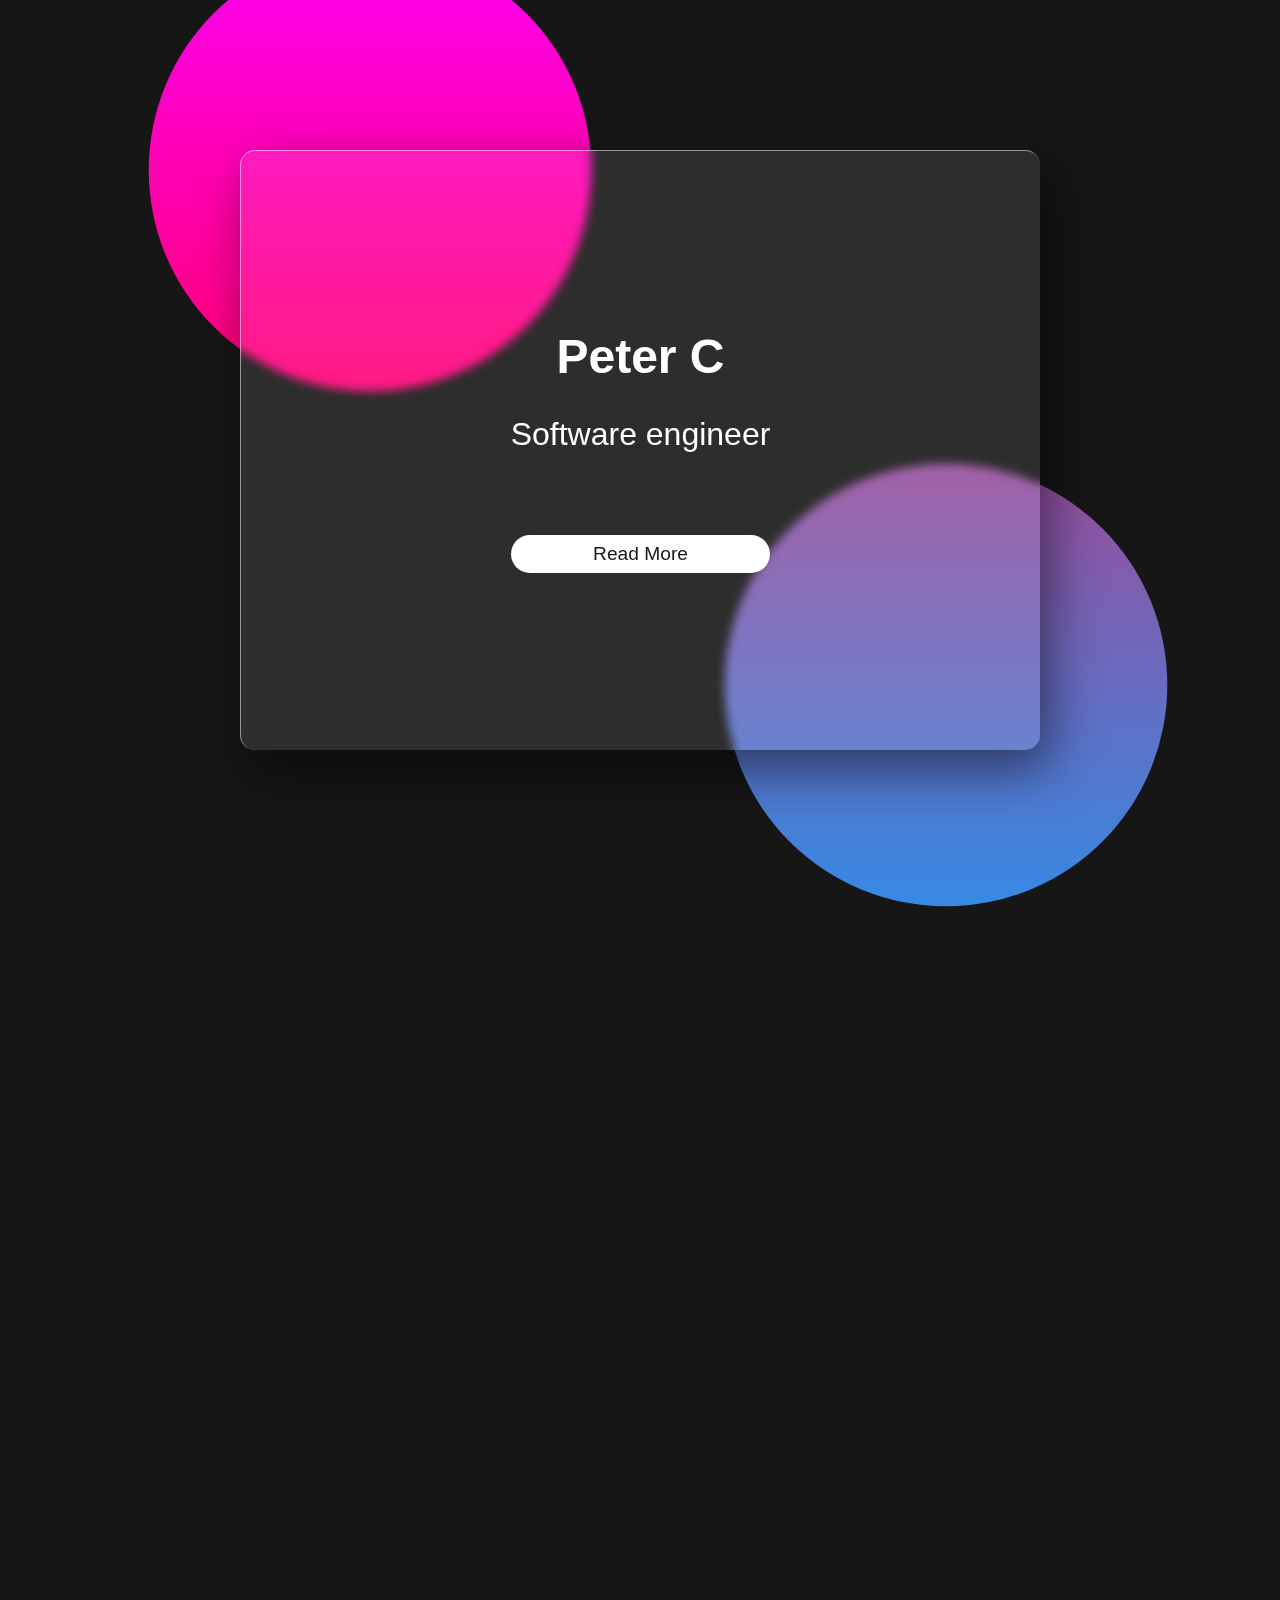
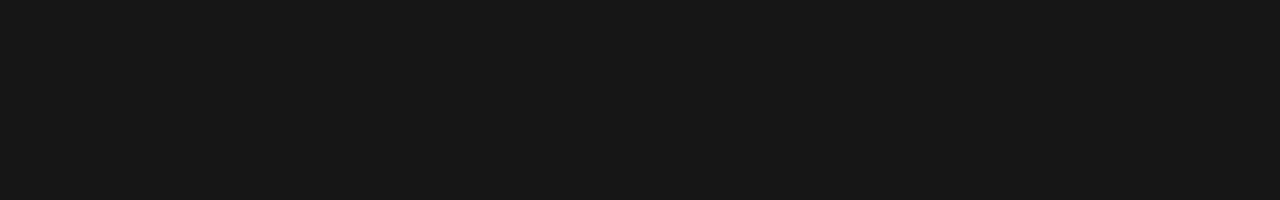
<file: glassmorphism/index.html>
<!DOCTYPE html>
<html lang="en">
<head>
  <meta charset="UTF-8">
  <meta http-equiv="X-UA-Compatible" content="IE=edge">
  <meta name="viewport" content="width=device-width, initial-scale=1.0">
  <title>Glassmorphism</title>
  <link rel="stylesheet" href="./styles.css">
</head>
<body>
  <main class="container">
    <div class="card-wrapper">
      <div class="content">
        <h3>Peter C</h3>
        <p>Software engineer</p>
        <a href="#">Read More</a>
      </div>
    </div>
  </main>
</body>
</html>
</file>
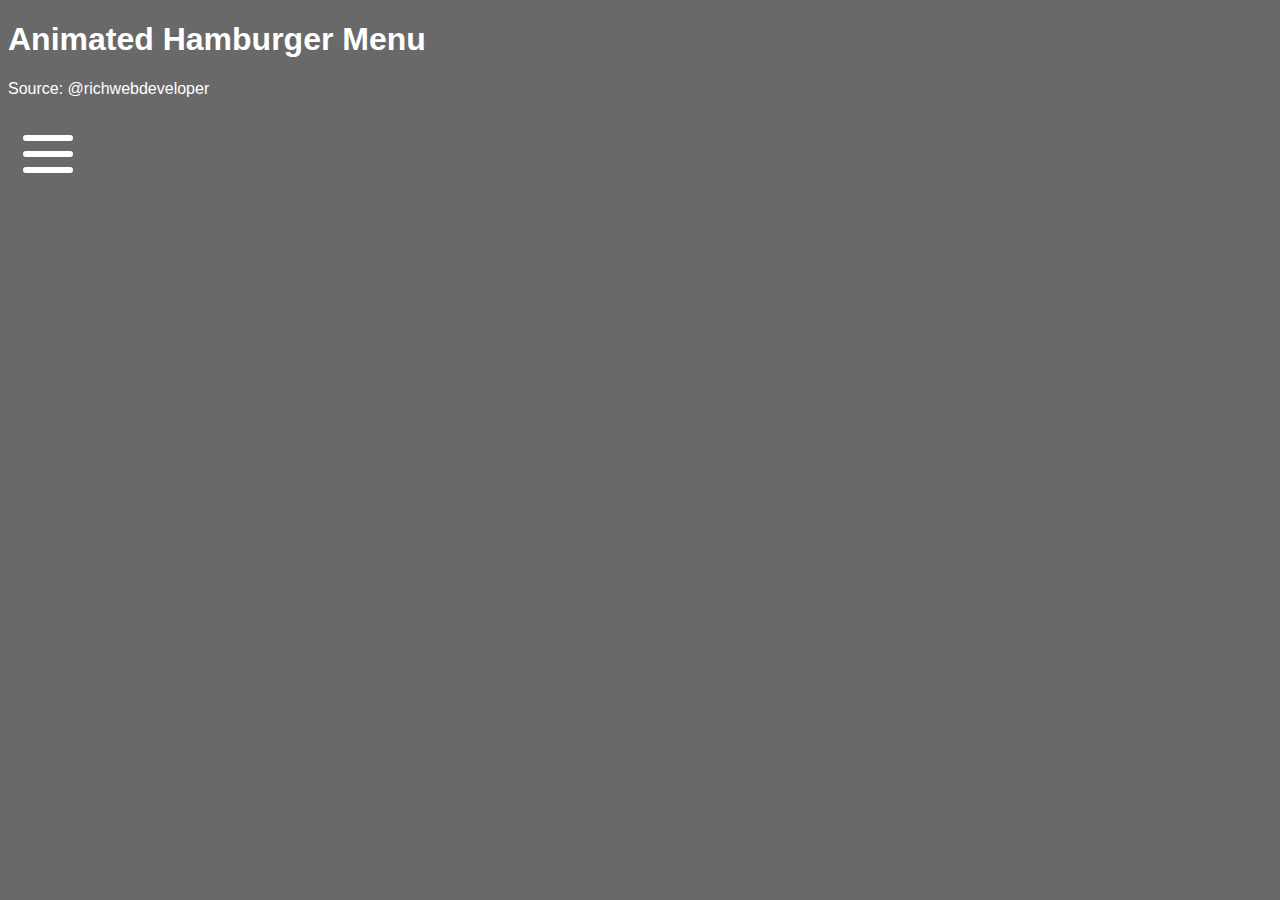
<file: hamburger-menu/index.html>
<!DOCTYPE html>
<html lang="en">
<head>
  <meta charset="UTF-8">
  <meta http-equiv="X-UA-Compatible" content="IE=edge">
  <meta name="viewport" content="width=device-width, initial-scale=1.0">
  <title>Animated Hamburger Menu</title>
  <link rel="stylesheet" href="./styles.css">
</head>
<body>
  <h1>Animated Hamburger Menu</h1>
  <p>Source: @richwebdeveloper</p>
  <div class="menu-btn">
    <div class="menu-btn-burger"></div>
  </div>
  <script src="app.js"></script>
</body>
</html>
</file>
<file: glassmorphism/styles.css>
* {
  margin: 0;
  padding: 0;
  box-sizing: border-box;
  font-family: "Poppins", sans-serif;
  user-select: none;
}

*::before,
*::after {
  content: "";
  position: absolute;
  width: 100%;
  height: 100%;
}

body {
  height: 100vh;
  background: #161616;
}

/* this will contain the card and circles */
.container {
  position: absolute;
  height: 100%;
  width: 100%;
  display: grid;
  place-items: center;
}

/* these create the cirles */
.container::before {
  top: -100px;
  left: 50px;
  background: linear-gradient(#f0f, #f00);
  clip-path: circle(20% at 25% 30%);
}

.container::after {
  top: 100px;
  left: 50px;
  background: linear-gradient(#e91e63, #2196f3);
  clip-path: circle(20% at 70% 65%);
}

/* this styles the card */
.card-wrapper {
  position: relative;
  display: grid;
  place-items: center;
  text-align: center;
  z-index: 1;
  width: 800px;
  height: 600px;
  box-shadow: 10px 20px 50px rgba(0, 0, 0, 0.5);
  border-radius: 15px;
  border-top: 1px solid rgba(255, 255, 255, 0.5);
  border-left: 1px solid rgba(255, 255, 255, 0.5);
  background: rgba(255, 255, 255, 0.1);
  backdrop-filter: blur(5px);
  overflow: hidden;
}

/* these style the card texts */
.content h3 {
  font-size: 3em;
  color: #fff;
}

.content p {
  font-size: 2em;
  color: #fff;
  font-weight: 300;
}

.content a {
  display: inline-block;
  font-size: 1.2em;
  padding: 8px 20px;
  margin-top: 50px;
  background: #fff;
  color: #161616;
  border-radius: 20px;
  text-decoration: none;
  font-weight: 500;
}

.content {
  display: grid;
  gap: 2em;
}
</file>
<file: hamburger-menu/styles.css>
body {
  background: #696969;
  font-family: Arial, Helvetica, sans-serif;
  color: #fff;
}

.menu-btn {
  position: relative;
  display: flex;
  justify-content: center;
  align-items: center;
  width: 80px;
  height: 80px;
  cursor: pointer;
  transition: all 0.5s ease-in-out;
}

.menu-btn-burger {
  width: 50px;
  height: 6px;
  background: #fff;
  border-radius: 5px;
  transition: all 0.5s ease-in-out;
}

.menu-btn-burger::before,
.menu-btn-burger::after {
  content: "";
  position: absolute;
  width: 50px;
  height: 6px;
  background: #fff;
  border-radius: 5px;
  transition: all 0.5s ease-in-out;
}

.menu-btn-burger::before {
  transform: translateY(-16px);
}

.menu-btn-burger::after {
  transform: translateY(16px);
}

/* Animation */

.menu-btn.open .menu-btn-burger {
  transform: translate(-50px);
  background: transparent;
}

.menu-btn.open .menu-btn-burger::before {
  transform: rotate(45deg) translate(35px, -35px);
}

.menu-btn.open .menu-btn-burger::after {
  transform: rotate(-45deg) translate(35px, 35px);
}
</file>
